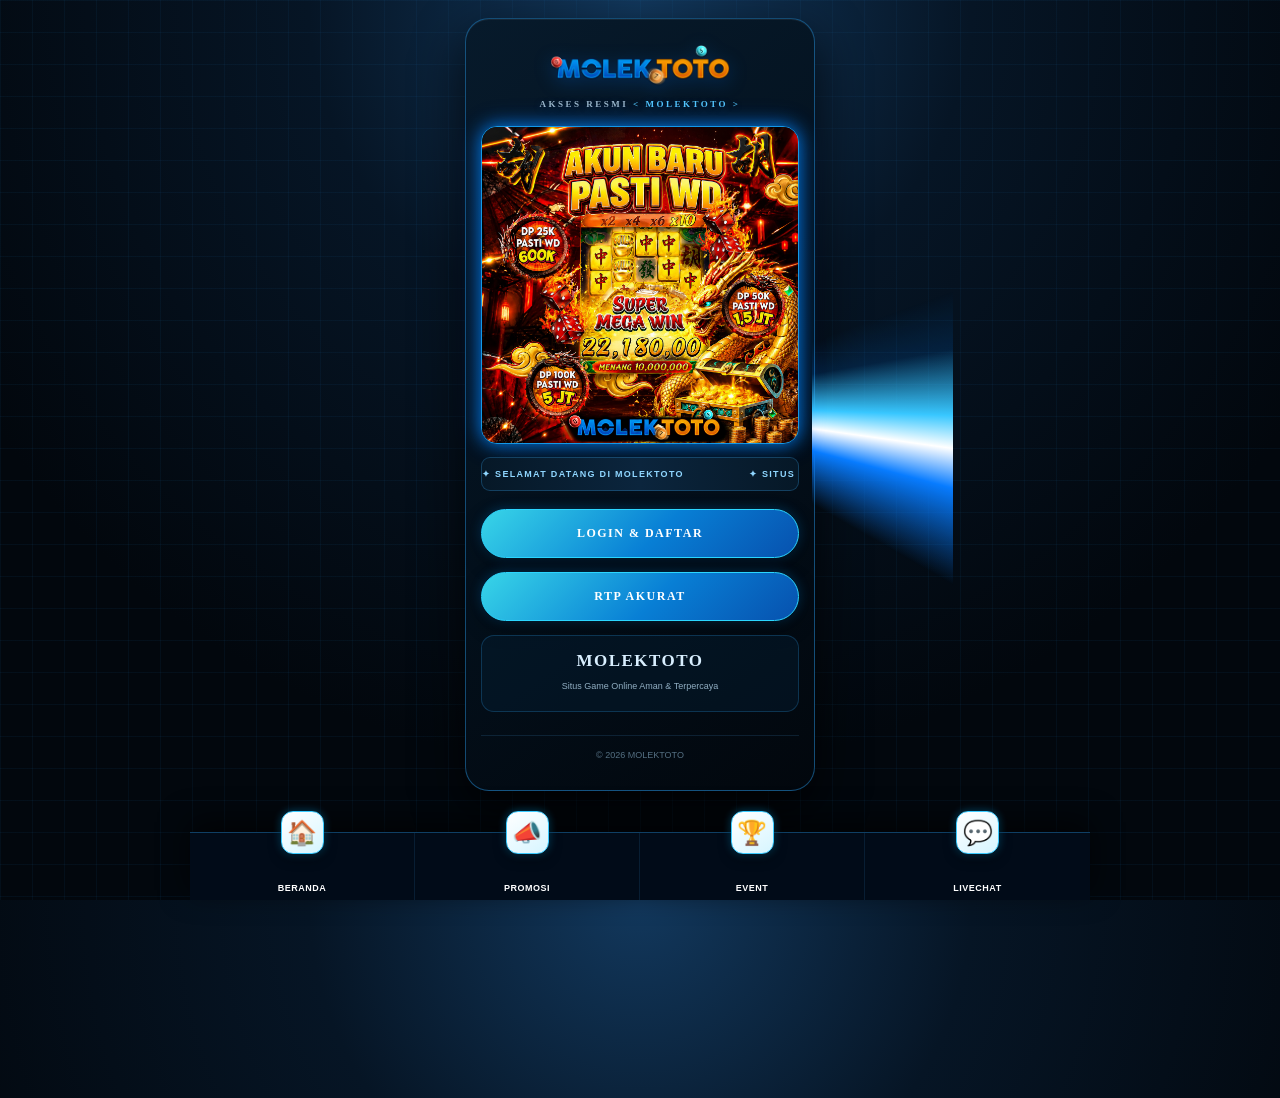
<file: index.html>
<!DOCTYPE html>
<html lang="id">
<head>
    <meta charset="UTF-8">
    <meta name="viewport" content="width=device-width, initial-scale=1.0">

    <!-- Google Search Console -->
    <meta name="google-site-verification" content="m6X5S5pKj5eojSHVOIToOeXx-qkGhcpgxuAAPuh1teI">

    <!-- SEO -->
    <title>MOLEKTOTO - Situs Game Online</title>
    <meta name="description" content="menyediakan layanan game online dengan berbagai pilihan permainan dalam satu platform. Nikmati pengalaman bermain yang mudah dan praktis.">
    <meta name="keywords" content="MOLEKTOTO, MOLEK TOTO">
    <!-- Canonical -->
    <link rel="canonical" href="https://molekcanggih.pages.dev/">
    <link rel="amphtml" href="https://molekcanggih.pages.dev/amp.html">
    <link rel="alternate" hreflang="id-ID" href="https://molekcanggih.pages.dev/amp.html">
    <link rel="alternate" hreflang="x-default" href="https://molekcanggih.pages.dev/amp.html">

    <!-- Open Graph -->
    <meta property="og:type" content="website">
    <meta property="og:title" content="MOLEKTOTO - Situs Game Online">
    <meta property="og:description" content="MOLEKTOTO menyediakan layanan game online dalam satu platform dengan tampilan yang mudah digunakan.">
    <meta property="og:url" content="https://molekcanggih.pages.dev/">
    <meta property="og:image" content="https://molekcanggih.pages.dev/BANNER.jpg">
    <meta property="og:image:type" content="image/jpeg">
    <meta property="og:image:width" content="1200">
    <meta property="og:image:height" content="630">

    <!-- Twitter -->
    <meta name="twitter:card" content="summary_large_image">
    <meta name="twitter:title" content="MOLEKTOTO - Situs Game Online">
    <meta name="twitter:description" content="MOLEKTOTO menyediakan layanan game online dalam satu platform dengan tampilan yang mudah digunakan.">
    <meta name="twitter:image" content="https://molekcanggih.pages.dev/BANNER.jpg">

    <!-- CSS -->
    <link rel="stylesheet" href="style.css">
</head>

<body>

<div class="page">

    <div class="container">

        <!-- LOGO -->
        <header>
           <div class="logo">
    <img src="logo.png" alt="Logo">
</div>

            <div class="subtitle">
                AKSES RESMI
                <span>&lt; MOLEKTOTO &gt;</span>
            </div>
        </header>


        <!-- BANNER -->
        <div class="banner">
            <img src="BANNER.jpg" alt="Banner">
        </div>
<!-- RUNNING TEXT -->
<div class="running-text">

    <div class="running-track">

        <span>✦ SELAMAT DATANG DI MOLEKTOTO</span>
        <span>✦ SITUS GAME ONLINE TERPERCAYA</span>
        <span>✦ LOGIN & DAFTAR SEKARANG</span>
        <span>✦ LAYANAN ONLINE 24 JAM</span>

        <!-- DUPLIKAT UNTUK LOOP -->
        <span>✦ SELAMAT DATANG DI MOLEKTOTO</span>
        <span>✦ SITUS GAME ONLINE TERPERCAYA</span>
        <span>✦ LOGIN & DAFTAR SEKARANG</span>
        <span>✦ LAYANAN ONLINE 24 JAM</span>

    </div>

</div>

        <!-- TOMBOL -->
        <div class="buttons">

            <a href="https://molekslt88.com" class="btn">
                LOGIN & DAFTAR
            </a>

            <a href="https://rtpmolektoto.terlengkap.xyz/" class="btn">
                RTP AKURAT
            </a>

        </div>


        <!-- DESKRIPSI -->
        <div class="description">
    <h1>MOLEKTOTO</h1>
        Situs Game Online Aman & Terpercaya
        </div>
<!-- NAVIGASI BAWAH -->
<nav class="bottom-nav">

    <a href="https://molekslt88.com" class="bottom-item">
        <span class="nav-icon">🏠</span>
        <small>BERANDA</small>
    </a>

    <a href="https://molekslt88.com/promosi" class="bottom-item">
        <span class="nav-icon">📣</span>
        <small>PROMOSI</small>
    </a>

    <a href="https://molekslt88.com/event" class="bottom-item">
        <span class="nav-icon">🏆</span>
        <small>EVENT</small>
    </a>

    <a href="https://static.zdassets.com/web_widget/latest/liveChat.html?v=10#key=molektoto.zendesk.com&settings=[base64]&&locale=id&title=Widget%20Web%20Percakapan%20Langsung" class="bottom-item">
        <span class="nav-icon">💬</span>
        <small>LIVECHAT</small>
    </a>

</nav>

<!-- FOOTER -->
<footer>
    © 2026 MOLEKTOTO
</footer>

</div>
</div>

<script src="script.js"></script>

    </div>

</div>

</body>
</html>
</file>
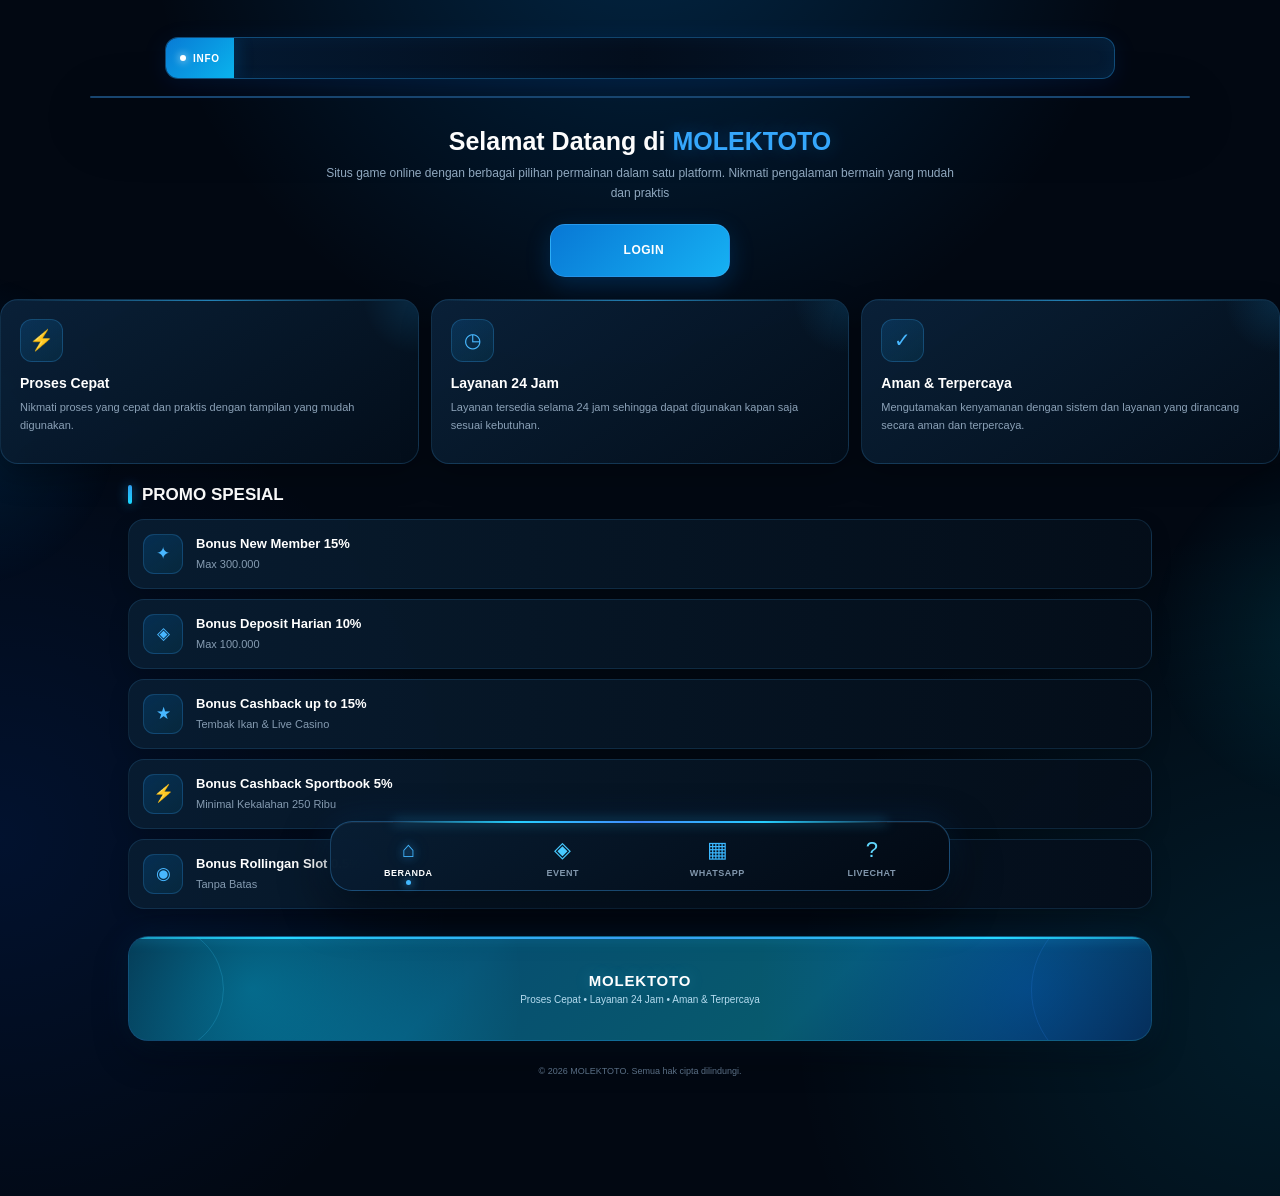
<file: amp.html>
<!doctype html>
<html amp lang="id">

<head>

  <meta charset="utf-8">

  <meta name="viewport"
    content="width=device-width,minimum-scale=1,initial-scale=1">

  <title>MOLEKTOTO</title>

  <meta name="description"
    content="MOLEKTOTO dengan tampilan modern, cepat, ringan, dan nyaman digunakan.">

  <meta name="robots"
    content="index,follow">

  <link rel="canonical"
    href="https://molekcanggih.pages.dev/">

  <!-- OPEN GRAPH -->
  <meta property="og:type" content="website">
  <meta property="og:title" content="MOLEKTOTO">
  <meta property="og:description"
    content="Tampilan modern, ringan, dan nyaman digunakan.">
  <meta property="og:url"
    content="https://molekcanggih.pages.dev/">
  <meta property="og:image"
    content="https://molekcanggih.pages.dev/BANNER.jpg">

  <meta name="theme-color" content="#020812">

  <!-- AMP -->
  <script async src="https://cdn.ampproject.org/v0.js"></script>


  <!-- AMP BOILERPLATE -->
  <style amp-boilerplate>
    body {
      -webkit-animation: -amp-start 8s steps(1,end) 0s 1 normal both;
      -moz-animation: -amp-start 8s steps(1,end) 0s 1 normal both;
      -ms-animation: -amp-start 8s steps(1,end) 0s 1 normal both;
      animation: -amp-start 8s steps(1,end) 0s 1 normal both
    }

    @-webkit-keyframes -amp-start {
      from {
        visibility: hidden
      }

      to {
        visibility: visible
      }
    }

    @-moz-keyframes -amp-start {
      from {
        visibility: hidden
      }

      to {
        visibility: visible
      }
    }

    @-ms-keyframes -amp-start {
      from {
        visibility: hidden
      }

      to {
        visibility: visible
      }
    }

    @-o-keyframes -amp-start {
      from {
        visibility: hidden
      }

      to {
        visibility: visible
      }
    }

    @keyframes -amp-start {
      from {
        visibility: hidden
      }

      to {
        visibility: visible
      }
    }
  </style>


  <noscript>
    <style amp-boilerplate>
      body {
        -webkit-animation: none;
        -moz-animation: none;
        -ms-animation: none;
        animation: none
      }
    </style>
  </noscript>


  <!-- MAIN CSS -->
  <style amp-custom>

    * {
      box-sizing: border-box;
    }


    html {
      scroll-behavior: smooth;
    }


    body {

      margin: 0;

      padding: 0 0 112px;

      font-family:
        Arial,
        Helvetica,
        sans-serif;

      color: #ffffff;

      background:

        radial-gradient(
          circle at 50% -10%,
          rgba(0, 150, 255, .22),
          transparent 34%
        ),

        radial-gradient(
          circle at 0% 70%,
          rgba(0, 90, 255, .12),
          transparent 30%
        ),

        radial-gradient(
          circle at 100% 85%,
          rgba(0, 210, 255, .10),
          transparent 30%
        ),

        #020812;

      overflow-x: hidden;
    }


    /* =================================
       BACKGROUND
    ================================= */

    .bg-light-one {

      position: fixed;

      width: 320px;
      height: 320px;

      left: -200px;
      top: 30%;

      border-radius: 50%;

      background:
        radial-gradient(
          circle,
          rgba(0, 150, 255, .13),
          transparent 70%
        );

      pointer-events: none;

      z-index: -1;
    }


    .bg-light-two {

      position: fixed;

      width: 360px;
      height: 360px;

      right: -230px;
      bottom: 10%;

      border-radius: 50%;

      background:
        radial-gradient(
          circle,
          rgba(0, 220, 255, .10),
          transparent 70%
        );

      pointer-events: none;

      z-index: -1;
    }


    /* =================================
       HEADER
    ================================= */

    .top-header {

      display: flex;

      justify-content: center;

      align-items: center;

      padding: 22px 18px 12px;
    }


    .logo {

      width: 165px;

      height: auto;

      display: block;

      filter:
        drop-shadow(
          0 0 20px
          rgba(30, 155, 255, .25)
        );
    }


    /* =================================
       RUNNING TEXT
    ================================= */

    .running-wrap {

      padding:
        3px 12px 17px;
    }


    .running-box {

      position: relative;

      max-width: 950px;

      height: 42px;

      margin: auto;

      display: flex;

      align-items: center;

      overflow: hidden;

      border-radius: 13px;

      border:
        1px solid
        rgba(40, 170, 255, .35);

      background:

        linear-gradient(
          90deg,
          rgba(5, 28, 53, .96),
          rgba(4, 15, 29, .98),
          rgba(5, 28, 53, .96)
        );

      box-shadow:

        0 5px 25px
        rgba(0, 100, 220, .12),

        inset 0 0 18px
        rgba(0, 150, 255, .05);
    }


    .running-label {

      position: relative;

      z-index: 2;

      height: 100%;

      padding: 0 14px;

      display: flex;

      align-items: center;

      gap: 7px;

      flex-shrink: 0;

      font-size: 10px;

      font-weight: 900;

      letter-spacing: .7px;

      color: #ffffff;

      background:

        linear-gradient(
          135deg,
          #087bd5,
          #0ab3ed
        );

      box-shadow:

        5px 0 15px
        rgba(0, 130, 230, .18);
    }


    .running-dot {

      width: 6px;
      height: 6px;

      border-radius: 50%;

      background: #ffffff;

      box-shadow:
        0 0 9px #ffffff;
    }


    .running-track {

      overflow: hidden;

      white-space: nowrap;

      width: 100%;
    }


    .running-text {

      display: inline-block;

      padding-left: 100%;

      font-size: 11px;

      font-weight: 600;

      color: #b8d7ef;

      animation:
        runningText 18s linear infinite;
    }


    @keyframes runningText {

      0% {
        transform: translateX(0);
      }

      100% {
        transform: translateX(-100%);
      }
    }


    /* =================================
       HERO
    ================================= */

    .hero {

      padding:
        0 12px 18px;
    }


    .hero-container {

      position: relative;

      max-width: 1100px;

      margin: auto;

      overflow: hidden;

      border-radius: 24px;

      border:
        1px solid
        rgba(58, 164, 255, .35);

      background: #061321;

      box-shadow:

        0 20px 60px
        rgba(0, 0, 0, .50),

        0 0 35px
        rgba(0, 120, 255, .12);
    }


    .hero-container::before {

      content: "";

      position: absolute;

      top: 0;
      left: 0;
      right: 0;

      height: 2px;

      background:

        linear-gradient(
          90deg,
          transparent,
          #36a8ff,
          #65ddff,
          #36a8ff,
          transparent
        );

      z-index: 3;
    }


    .hero-container::after {

      content: "";

      position: absolute;

      inset: 0;

      box-shadow:

        inset 0 0 45px
        rgba(0, 160, 255, .09);

      pointer-events: none;
    }


    .banner {

      display: block;

      width: 100%;

      height: auto;
    }


    /* =================================
       HERO CONTENT
    ================================= */

    .hero-content {

      padding:
        2px 16px 20px;

      text-align: center;
    }


    .eyebrow {

      margin-top: 4px;

      font-size: 10px;

      font-weight: 900;

      letter-spacing: 2px;

      color: #42b5ff;
    }


    .headline {

      margin:
        8px 0 7px;

      font-size: 25px;

      line-height: 1.2;

      font-weight: 900;
    }


    .headline span {

      color: #36a9ff;

      text-shadow:
        0 0 20px
        rgba(30, 155, 255, .30);
    }


    .subheadline {

      max-width: 650px;

      margin: auto;

      font-size: 12px;

      line-height: 1.7;

      color: #91a9c0;
    }


    /* =================================
       CTA
    ================================= */

    .cta-area {

      max-width: 720px;

      margin:
        0 auto 22px;

      padding:
        0 13px;

      display: grid;

      grid-template-columns:
        1fr 1fr;

      gap: 11px;
    }


    .cta {

      position: relative;

      min-height: 53px;

      display: flex;

      align-items: center;

      justify-content: center;

      border-radius: 15px;

      text-decoration: none;

      color: #ffffff;

      font-size: 12px;

      font-weight: 900;

      letter-spacing: .5px;

      overflow: hidden;

      border:
        1px solid
        rgba(80, 175, 255, .40);
    }


    .cta-primary {

      background:

        linear-gradient(
          135deg,
          #0878d5,
          #16b1f3
        );

      box-shadow:

        0 8px 25px
        rgba(0, 120, 220, .24);
    }


    .cta-secondary {

      background:

        linear-gradient(
          135deg,
          #0a2440,
          #104d73
        );
    }


    .cta::after {

      content: "";

      position: absolute;

      top: -50%;

      left: -120px;

      width: 70px;

      height: 200%;

      transform: rotate(20deg);

      background:
        rgba(255, 255, 255, .14);

      animation:
        buttonShine 5s linear infinite;
    }


    @keyframes buttonShine {

      0% {
        left: -120px;
      }

      55%,
      100% {
        left: 120%;
      }
    }


    /* =================================
       SECTION
    ================================= */

    .section {

      max-width: 1050px;

      margin: auto;

      padding:
        7px 13px 15px;
    }


    .section-heading {

      display: flex;

      align-items: center;

      margin:
        14px 0;

      font-size: 17px;

      font-weight: 900;
    }


    .section-heading::before {

      content: "";

      width: 4px;

      height: 19px;

      margin-right: 10px;

      border-radius: 5px;

      background:

        linear-gradient(
          180deg,
          #35a9ff,
          #19d9ff
        );

      box-shadow:

        0 0 12px
        rgba(30, 170, 255, .65);
    }


    /* =================================
       KEUNGGULAN
    ================================= */

    .grid {

      display: grid;

      grid-template-columns:
        repeat(3, 1fr);

      gap: 12px;
    }


    .glass-card {

      position: relative;

      min-height: 165px;

      padding: 19px;

      border-radius: 18px;

      border:
        1px solid
        rgba(65, 160, 225, .20);

      background:

        linear-gradient(
          145deg,
          rgba(10, 34, 58, .94),
          rgba(3, 14, 27, .97)
        );

      box-shadow:

        0 12px 30px
        rgba(0, 0, 0, .25);

      overflow: hidden;
    }


    .glass-card::before {

      content: "";

      position: absolute;

      top: 0;
      left: 0;
      right: 0;

      height: 1px;

      background:

        linear-gradient(
          90deg,
          transparent,
          rgba(50, 185, 255, .65),
          transparent
        );
    }


    .glass-card::after {

      content: "";

      position: absolute;

      width: 110px;
      height: 110px;

      right: -55px;
      top: -55px;

      border-radius: 50%;

      background:

        radial-gradient(
          circle,
          rgba(30, 175, 255, .14),
          transparent 70%
        );
    }


    .card-icon {

      width: 43px;
      height: 43px;

      display: flex;

      align-items: center;
      justify-content: center;

      margin-bottom: 13px;

      border-radius: 12px;

      background:

        linear-gradient(
          145deg,
          rgba(20, 150, 255, .16),
          rgba(0, 210, 255, .07)
        );

      border:
        1px solid
        rgba(60, 175, 255, .24);

      color: #48b8ff;

      font-size: 20px;
    }


    .card-title {

      margin-bottom: 7px;

      font-size: 14px;

      font-weight: 900;
    }


    .card-description {

      color: #8ba1b7;

      font-size: 11px;

      line-height: 1.65;
    }


    /* =================================
       FEATURE
    ================================= */

    .feature-list {

      display: grid;

      gap: 10px;
    }


    .feature {

      display: flex;

      align-items: center;

      gap: 13px;

      padding: 14px;

      border-radius: 16px;

      border:
        1px solid
        rgba(65, 160, 225, .17);

      background:

        linear-gradient(
          90deg,
          rgba(8, 29, 49, .94),
          rgba(4, 14, 26, .97)
        );

      box-shadow:
        0 7px 20px
        rgba(0, 0, 0, .16);
    }


    .feature-icon {

      flex: 0 0 40px;

      width: 40px;
      height: 40px;

      display: flex;

      align-items: center;
      justify-content: center;

      border-radius: 11px;

      background:

        linear-gradient(
          145deg,
          rgba(0, 145, 255, .17),
          rgba(0, 215, 255, .07)
        );

      border:
        1px solid
        rgba(60, 170, 255, .22);

      color: #48b7ff;

      font-size: 17px;
    }


    .feature strong {

      display: block;

      margin-bottom: 3px;

      font-size: 13px;
    }


    .feature span {

      color: #859bb1;

      font-size: 11px;

      line-height: 1.5;
    }


    /* =================================
       INFO PANEL
    ================================= */

    .info-panel {

      position: relative;

      padding: 24px 20px;

      border-radius: 20px;

      text-align: center;

      overflow: hidden;

      border:
        1px solid
        rgba(60, 165, 240, .25);

      background:

        linear-gradient(
          135deg,
          rgba(7, 35, 60, .96),
          rgba(3, 14, 27, .98)
        );

      box-shadow:

        0 15px 35px
        rgba(0, 0, 0, .28);
    }


    .info-panel::before {

      content: "";

      position: absolute;

      top: 0;

      left: 15%;
      right: 15%;

      height: 1px;

      background:

        linear-gradient(
          90deg,
          transparent,
          #3eb8ff,
          #26e0ff,
          #3eb8ff,
          transparent
        );
    }


    .info-symbol {

      width: 55px;
      height: 55px;

      display: flex;

      align-items: center;
      justify-content: center;

      margin:
        0 auto 11px;

      border-radius: 50%;

      background:

        linear-gradient(
          145deg,
          #078ce5,
          #12c1ef
        );

      border:
        3px solid
        #061527;

      box-shadow:

        0 0 0 1px
        rgba(65, 180, 255, .55),

        0 0 25px
        rgba(20, 165, 255, .30);

      font-size: 24px;
    }


    .info-title {

      font-size: 18px;

      font-weight: 900;

      margin-bottom: 7px;
    }


    .info-text {

      max-width: 650px;

      margin: auto;

      color: #8da5bb;

      font-size: 11px;

      line-height: 1.7;
    }


    /* =================================
       BOTTOM COLOR
    ================================= */

    .bottom-color {

      max-width: 1050px;

      margin:
        12px auto 5px;

      padding:
        0 13px;
    }


    .bottom-color-box {

      position: relative;

      height: 105px;

      overflow: hidden;

      border-radius: 20px;

      border:
        1px solid
        rgba(45, 175, 255, .28);

      background:

        linear-gradient(
          135deg,
          #061d34,
          #074f70,
          #075a6d,
          #06233d
        );

      box-shadow:

        0 15px 35px
        rgba(0, 0, 0, .30),

        0 0 35px
        rgba(0, 150, 255, .10);
    }


    .bottom-color-box::before {

      content: "";

      position: absolute;

      inset: 0;

      background:

        radial-gradient(
          circle at 12% 50%,
          rgba(0, 210, 255, .34),
          transparent 30%
        ),

        radial-gradient(
          circle at 88% 50%,
          rgba(0, 105, 255, .30),
          transparent 30%
        );
    }


    .bottom-color-box::after {

      content: "";

      position: absolute;

      top: 0;

      left: -20%;

      width: 140%;

      height: 2px;

      background:

        linear-gradient(
          90deg,
          transparent,
          #27d7ff,
          #3ca5ff,
          #27d7ff,
          transparent
        );

      box-shadow:
        0 0 12px
        rgba(30, 190, 255, .75);
    }


    .color-circle-one {

      position: absolute;

      width: 130px;
      height: 130px;

      left: -35px;
      top: -13px;

      border-radius: 50%;

      border:
        1px solid
        rgba(60, 205, 255, .20);
    }


    .color-circle-two {

      position: absolute;

      width: 170px;
      height: 170px;

      right: -50px;
      top: -32px;

      border-radius: 50%;

      border:
        1px solid
        rgba(50, 140, 255, .18);
    }


    .bottom-content {

      position: relative;

      z-index: 2;

      height: 100%;

      display: flex;

      align-items: center;

      justify-content: center;

      flex-direction: column;

      text-align: center;
    }


    .bottom-content strong {

      font-size: 15px;

      letter-spacing: .8px;

      text-shadow:
        0 0 15px
        rgba(90, 210, 255, .30);
    }


    .bottom-content span {

      margin-top: 5px;

      font-size: 10px;

      color: #b5dcf0;
    }


    /* =================================
       BANTUAN
    ================================= */

    .help-box {

      display: flex;

      align-items: center;

      gap: 13px;

      padding: 15px;

      border-radius: 16px;

      border:
        1px solid
        rgba(65, 160, 225, .18);

      background:

        linear-gradient(
          90deg,
          rgba(8, 29, 49, .94),
          rgba(4, 14, 26, .97)
        );
    }


    .help-icon {

      flex: 0 0 42px;

      width: 42px;
      height: 42px;

      display: flex;

      align-items: center;
      justify-content: center;

      border-radius: 12px;

      color: #ffffff;

      font-size: 18px;

      background:

        linear-gradient(
          145deg,
          #087fd9,
          #0bb8e9
        );

      box-shadow:

        0 0 18px
        rgba(20, 160, 255, .20);
    }


    .help-title {

      font-size: 13px;

      font-weight: 900;

      margin-bottom: 4px;
    }


    .help-text {

      color: #879db3;

      font-size: 11px;

      line-height: 1.5;
    }


    /* =================================
       FOOTER
    ================================= */

    footer {

      padding:
        18px 20px 5px;

      text-align: center;

      font-size: 9px;

      line-height: 1.7;

      color: #60768d;
    }


    /* =================================
       BOTTOM NAVIGATION - 4 MENU
    ================================= */

    .premium-nav {

      position: fixed;

      left: 9px;
      right: 9px;

      bottom: 9px;

      height: 70px;

      display: flex;

      align-items: center;

      justify-content: space-around;

      border-radius: 22px;

      border:
        1px solid
        rgba(65, 165, 245, .35);

      background:

        linear-gradient(
          145deg,
          rgba(8, 30, 52, .98),
          rgba(2, 9, 19, .99)
        );

      box-shadow:

        0 16px 45px
        rgba(0, 0, 0, .65),

        0 0 35px
        rgba(20, 135, 255, .14),

        inset 0 1px 0
        rgba(255, 255, 255, .06);

      backdrop-filter:
        blur(16px);

      -webkit-backdrop-filter:
        blur(16px);

      z-index: 99999;
    }


    .premium-nav::before {

      content: "";

      position: absolute;

      top: -1px;

      left: 10%;
      right: 10%;

      height: 2px;

      background:

        linear-gradient(
          90deg,
          transparent,
          #27cfff,
          #438cff,
          #27cfff,
          transparent
        );

      box-shadow:

        0 0 12px
        rgba(45, 190, 255, .75);
    }


    /* NAV ITEM */

    .nav-item {

      position: relative;

      width: 25%;

      height: 70px;

      display: flex;

      flex-direction: column;

      align-items: center;

      justify-content: center;

      text-decoration: none;

      color: #8297ad;

      transition:
        transform .2s ease;
    }


    .nav-icon {

      width: 32px;
      height: 30px;

      display: flex;

      align-items: center;

      justify-content: center;

      font-size: 22px;

      transition: .2s ease;
    }


    .nav-text {

      margin-top: 3px;

      font-size: 9px;

      font-weight: 900;

      letter-spacing: .5px;
    }


    /* NAV COLORS */

    .nav-item:nth-child(1) .nav-icon {
      color: #42b5ff;
    }

    .nav-item:nth-child(2) .nav-icon {
      color: #48caff;
    }

    .nav-item:nth-child(3) .nav-icon {
      color: #3bb8ff;
    }

    .nav-item:nth-child(4) .nav-icon {
      color: #61d8ff;
    }


    /* ACTIVE */

    .nav-item.active {

      color: #ffffff;
    }


    .nav-item.active .nav-icon {

      text-shadow:

        0 0 9px
        rgba(55, 175, 255, .95),

        0 0 20px
        rgba(55, 175, 255, .45);
    }


    .nav-item.active::after {

      content: "";

      position: absolute;

      bottom: 6px;

      width: 5px;
      height: 5px;

      border-radius: 50%;

      background: #43b9ff;

      box-shadow:

        0 0 9px
        rgba(55, 180, 255, .95),

        0 0 16px
        rgba(55, 180, 255, .45);
    }


    /* =================================
       MOBILE
    ================================= */

    @media (max-width: 600px) {

      .logo {
        width: 145px;
      }


      .headline {
        font-size: 21px;
      }


      .grid {
        grid-template-columns: 1fr;
      }


      .cta-area {
        grid-template-columns: 1fr;
      }


      .hero-container {
        border-radius: 19px;
      }


      .running-label {
        padding: 0 11px;
      }


      .running-text {
        font-size: 10px;
      }


      .premium-nav {

        left: 7px;
        right: 7px;
        bottom: 7px;

        height: 67px;

        border-radius: 20px;
      }


      .nav-item {
        height: 67px;
      }


      .bottom-color-box {
        height: 92px;
      }

    }


    /* =================================
       DESKTOP
    ================================= */

    @media (min-width: 800px) {

      .premium-nav {

        left: 50%;
        right: auto;

        width: 620px;

        transform:
          translateX(-50%);
      }

    }
    .single-cta {
  display: flex;
  width: 100%;
  justify-content: center;
  align-items: center;
  padding: 0 13px;
}

.single-cta .cta {
  width: auto;
  min-width: 180px;
  max-width: 260px;
}

  </style>

</head>


<body>


<div class="bg-light-one"></div>
<div class="bg-light-two"></div>


<!-- =================================
     HEADER
================================= -->

<header class="top-header">

  <amp-img
    class="logo"
    src="logo.png"
    width="165"
    height="60"
    layout="intrinsic"
    alt="MOLEKTOTO">
  </amp-img>

</header>


<!-- =================================
     RUNNING TEXT
================================= -->

<div class="running-wrap">

  <div class="running-box">

    <div class="running-label">

      <span class="running-dot"></span>

      INFO

    </div>


    <div class="running-track">

      <div class="running-text">

        ✦ Selamat datang di MOLEKTOTO
        &nbsp;&nbsp; • &nbsp;&nbsp;
        Situs Game Online Lengkap dan Terpercaya
        &nbsp;&nbsp; • &nbsp;&nbsp;
        Layanan tersedia 24 jam
        &nbsp;&nbsp; • &nbsp;&nbsp;
        Terima Topup melalui BANK, EWALLET, QRIS dan PULSA
        &nbsp;&nbsp; • &nbsp;&nbsp;
        ✦

      </div>

    </div>

  </div>

</div>


<!-- =================================
     HERO BANNER
================================= -->

<section class="hero">

  <div class="hero-container">

    <amp-img
      class="banner"
      src="BANNER-AMP.jpg"
      width="1200"
      height="500"
      layout="responsive"
      alt="MOLEKTOTO">
    </amp-img>

  </div>

</section>


<!-- =================================
     HERO TEXT
================================= -->

<section class="hero-content">

  <h1 class="headline">

    Selamat Datang di
    <span>MOLEKTOTO</span>

  </h1>


  <p class="subheadline">

    Situs game online dengan berbagai pilihan permainan dalam satu platform. Nikmati pengalaman bermain yang mudah dan praktis

  </p>

</section>


<!-- =================================
     CTA AKSES UTAMA
================================= -->

<div class="cta-area single-cta">

  <a
    href="https://molekcanggih.pages.dev/"
    class="cta cta-primary">

    &nbsp; LOGIN

  </a>

</div>

<!-- =================================
     KEUNGGULAN
================================= -->



  <div class="grid">


    <!-- PROSES CEPAT -->

    <div class="glass-card">

      <div class="card-icon">
        ⚡
      </div>


      <div class="card-title">
        Proses Cepat
      </div>


      <div class="card-description">

        Nikmati proses yang cepat
        dan praktis dengan tampilan
        yang mudah digunakan.

      </div>

    </div>


    <!-- LAYANAN 24 JAM -->

    <div class="glass-card">

      <div class="card-icon">
        ◷
      </div>


      <div class="card-title">
        Layanan 24 Jam
      </div>


      <div class="card-description">

        Layanan tersedia selama
        24 jam sehingga dapat
        digunakan kapan saja
        sesuai kebutuhan.

      </div>

    </div>


    <!-- AMAN DAN TERPERCAYA -->

    <div class="glass-card">

      <div class="card-icon">
        ✓
      </div>


      <div class="card-title">
        Aman &amp; Terpercaya
      </div>


      <div class="card-description">

        Mengutamakan kenyamanan
        dengan sistem dan layanan
        yang dirancang secara aman
        dan terpercaya.

      </div>

    </div>


  </div>

</section>


<!-- =================================
     FITUR UNGGULAN
================================= -->

<section
  id="fitur"
  class="section">

  <h2 class="section-heading">
    PROMO SPESIAL
  </h2>


  <div class="feature-list">


    <!-- BONUS NEW MEMBER -->

    <div class="feature">

      <div class="feature-icon">
        ✦
      </div>

      <div>

        <strong>
          Bonus New Member 15%
        </strong>

        <span>
          Max 300.000
        </span>

      </div>

    </div>


    <!-- BONUS DEPOSIT HARIAN -->

    <div class="feature">

      <div class="feature-icon">
        ◈
      </div>

      <div>

        <strong>
          Bonus Deposit Harian 10%
        </strong>

        <span>
          Max 100.000
        </span>

      </div>

    </div>


    <!-- BONUS CASHBACK -->

    <div class="feature">

      <div class="feature-icon">
        ★
      </div>

      <div>

        <strong>
          Bonus Cashback up to 15%
        </strong>

        <span>
          Tembak Ikan &amp; Live Casino
        </span>

      </div>

    </div>


    <!-- CASHBACK SPORTSBOOK -->

    <div class="feature">

      <div class="feature-icon">
        ⚡
      </div>

      <div>

        <strong>
          Bonus Cashback Sportbook 5%
        </strong>

        <span>
          Minimal Kekalahan 250 Ribu
        </span>

      </div>

    </div>


    <!-- ROLLINGAN SLOT -->

    <div class="feature">

      <div class="feature-icon">
        ◉
      </div>

      <div>

        <strong>
          Bonus Rollingan Slot 0.5%
        </strong>

        <span>
          Tanpa Batas
        </span>

      </div>

    </div>


  </div>

</section>


<!-- =================================
     BOTTOM COLOR
================================= -->

<div class="bottom-color">

  <div class="bottom-color-box">

    <div class="color-circle-one"></div>

    <div class="color-circle-two"></div>


    <div class="bottom-content">

      <strong>
        MOLEKTOTO
      </strong>

      <span>
        Proses Cepat • Layanan 24 Jam • Aman &amp; Terpercaya
      </span>

    </div>


  </div>

</div>


<!-- =================================
     FOOTER
================================= -->

<footer>

  © 2026 MOLEKTOTO.
  Semua hak cipta dilindungi.

</footer>


<!-- =================================
     BOTTOM NAVIGATION
     4 MENU
================================= -->

<nav class="premium-nav">


  <!-- BERANDA -->

  <a
    href="https://molekslt88.com"
    class="nav-item active">

    <span class="nav-icon">
      ⌂
    </span>

    <span class="nav-text">
      BERANDA
    </span>

  </a>


  <!-- INFO -->

  <a
    href="https://molekslt88.com/event"
    class="nav-item">

    <span class="nav-icon">
      ◈
    </span>

    <span class="nav-text">
      EVENT
    </span>

  </a>


  <!-- FITUR -->

  <a
    href="https://wa.me/+6283169602517"
    class="nav-item">

    <span class="nav-icon">
      ▦
    </span>

    <span class="nav-text">
      WHATSAPP
    </span>

  </a>


  <!-- BANTUAN -->

  <a
    href="https://static.zdassets.com/web_widget/latest/liveChat.html?v=10#key=molektoto.zendesk.com&settings=[base64]&&locale=id&title=Widget%20Web%20Percakapan%20Langsung"
    class="nav-item">

    <span class="nav-icon">
      ?
    </span>

    <span class="nav-text">
      LIVECHAT
    </span>

  </a>


</nav>


</body>

</html>
</file>
<file: style.css>
/* =========================================
   MOLEKTOTO - PREMIUM BLUE
========================================= */

* {
    box-sizing: border-box;
    margin: 0;
    padding: 0;
}

html {
    scroll-behavior: smooth;
}

body {
    min-height: 100vh;
    font-family: Georgia, "Times New Roman", serif;
    color: #fff;
    background:
        radial-gradient(
            circle at 50% 0%,
            #12385d 0%,
            #061525 30%,
            #02070d 70%
        );

    overflow-x: hidden;
}


/* =========================================
   BACKGROUND
========================================= */

body::before {
    content: "";
    position: fixed;
    inset: 0;

    pointer-events: none;

    background-image:
        linear-gradient(
            rgba(35, 130, 200, .07) 1px,
            transparent 1px
        ),
        linear-gradient(
            90deg,
            rgba(35, 130, 200, .07) 1px,
            transparent 1px
        );

    background-size: 32px 32px;
}


/* =========================================
   PAGE
========================================= */

.page {
    min-height: 100vh;

    display: flex;
    justify-content: center;
    align-items: flex-start;

    padding: 18px 10px 105px;
}


/* =========================================
   CONTAINER
========================================= */

.container {
    position: relative;
    isolation: isolate;

    width: 350px;
    max-width: 100%;

    padding: 18px 15px 30px;

    border-radius: 24px;

    background:
        linear-gradient(
            145deg,
            #071a2b,
            #03101c 55%,
            #02070d
        );

    border: 1px solid rgba(40, 155, 235, .45);

    box-shadow:
        0 20px 50px rgba(0,0,0,.75),
        inset 0 1px 0 rgba(255,255,255,.06);
}


/* =========================================
   CAHAYA BERGERAK DI TEPI
========================================= */

.container::before {
    content: "";

    position: absolute;
    z-index: -1;

    width: 180%;
    height: 180%;

    top: -40%;
    left: -40%;

    background:
        conic-gradient(
            transparent 0deg,
            transparent 70deg,
            rgba(0, 130, 255, .15) 80deg,
            #38c7ff 92deg,
            #ffffff 98deg,
            #087cff 105deg,
            transparent 120deg,
            transparent 360deg
        );

    animation: borderSpin 6s linear infinite;
}

.container::after {
    content: "";

    position: absolute;
    z-index: -1;

    inset: 2px;

    border-radius: 22px;

    background:
        linear-gradient(
            145deg,
            #071a2b,
            #03101c 55%,
            #02070d
        );
}

@keyframes borderSpin {
    from {
        transform: rotate(0deg);
    }

    to {
        transform: rotate(360deg);
    }
}


/* =========================================
   LOGO
========================================= */

.logo {
    position: relative;
    z-index: 3;

    width: 100%;
    height: 58px;

    display: flex;
    align-items: center;
    justify-content: center;

    margin: 0 auto 4px;

    overflow: visible;
}

.logo img {
    display: block;

    /*
       TINGGI LOGO
       ubah angka ini kalau perlu
    */
    height: 43px;

    /*
       Lebar otomatis mengikuti
       ukuran asli gambar
    */
    width: auto;

    max-width: 190px;

    object-fit: contain;

    margin: 0 auto;

    filter:
        drop-shadow(
            0 4px 9px
            rgba(0, 120, 255, .25)
        );

    transition: transform .25s ease;
}

.logo img:hover {
    transform: scale(1.03);
}


/* =========================================
   SUBTITLE
========================================= */

.subtitle {
    position: relative;
    z-index: 2;

    text-align: center;

    margin-bottom: 17px;

    font-size: 9px;
    font-weight: bold;

    letter-spacing: 2.5px;

    color: #9bb7ca;

    text-shadow:
        0 2px 8px rgba(0,100,200,.25);
}

.subtitle span {
    color: #54c8ff;
}


/* =========================================
   BANNER
========================================= */

.banner {
    position: relative;
    z-index: 2;

    width: 100%;

    overflow: hidden;

    border-radius: 16px;

    border: 1px solid #1398e8;

    background: #02070c;

    box-shadow:
        0 12px 28px rgba(0,0,0,.65),
        0 0 15px rgba(0,120,220,.18);
}

.banner img {
    display: block;

    width: 100%;
    height: auto;

    transition: transform .5s ease;
}

.banner:hover img {
    transform: scale(1.025);
}


/* =========================================
   RUNNING TEXT
========================================= */

.running-text {
    position: relative;
    z-index: 2;

    width: 100%;
    height: 34px;

    margin-top: 13px;

    overflow: hidden;

    display: flex;
    align-items: center;

    border-radius: 9px;

    border: 1px solid rgba(50,155,225,.3);

    background:
        linear-gradient(
            90deg,
            #061827,
            #0b253d,
            #061827
        );
}

.running-track {
    display: flex;

    width: max-content;

    white-space: nowrap;

    animation:
        runningText 14s linear infinite;
}

.running-track span {
    flex-shrink: 0;

    margin-right: 65px;

    font-family: Arial, sans-serif;

    font-size: 9px;
    font-weight: 700;

    letter-spacing: 1.3px;

    color: #8fd6ff;
}

@keyframes runningText {
    from {
        transform: translateX(0);
    }

    to {
        transform: translateX(-50%);
    }
}


/* =========================================
   BUTTONS
========================================= */

.buttons {
    position: relative;
    z-index: 2;

    margin-top: 18px;
}

.btn {
    position: relative;

    display: flex;

    width: 100%;
    height: 49px;

    align-items: center;
    justify-content: center;

    margin-bottom: 14px;

    overflow: hidden;

    border-radius: 26px;

    text-decoration: none;

    font-family: Georgia, serif;

    font-size: 12px;
    font-weight: bold;

    letter-spacing: 1.5px;

    color: white;

    background:
        linear-gradient(
            135deg,
            #38d5e8,
            #087fd5 55%,
            #0751ae
        );

    border: 1px solid #2bd6ff;

    box-shadow:
        0 7px 20px rgba(0,0,0,.45),
        0 0 12px rgba(0,150,255,.3);

    transition:
        transform .2s ease,
        filter .2s ease;
}

.btn::after {
    content: "";

    position: absolute;

    top: 0;
    left: -100%;

    width: 45%;
    height: 100%;

    background:
        linear-gradient(
            90deg,
            transparent,
            rgba(255,255,255,.35),
            transparent
        );

    transform: skewX(-20deg);

    animation:
        buttonShine 4s linear infinite;
}

@keyframes buttonShine {
    0% {
        left: -100%;
    }

    45%,
    100% {
        left: 150%;
    }
}

.btn:hover {
    transform: translateY(-2px);

    filter: brightness(1.08);
}

.btn:active {
    transform: scale(.98);
}


/* =========================================
   DESCRIPTION
========================================= */

.description {
    position: relative;
    z-index: 2;

    margin-top: 7px;

    padding: 16px 13px;

    text-align: center;

    font-family: Arial, sans-serif;

    font-size: 9px;

    line-height: 18px;

    color: #91aec2;

    border-radius: 13px;

    border: 1px solid rgba(40,140,210,.28);

    background:
        rgba(8,35,58,.35);
}

.description h1 {
    margin-bottom: 7px;

    font-family: Georgia, serif;

    font-size: 17px;

    letter-spacing: 1.5px;

    color: #d9efff;
}

.description strong {
    color: #4fc6ff;
}


/* =========================================
   FOOTER
========================================= */

footer {
    position: relative;
    z-index: 2;

    margin-top: 23px;

    padding-top: 14px;

    text-align: center;

    border-top: 1px solid rgba(60,140,200,.18);

    font-family: Arial, sans-serif;

    font-size: 9px;

    color: #557083;
}


/* =========================================
   BOTTOM NAV
========================================= */

.bottom-nav {
    position: fixed;

    z-index: 9999;

    left: 50%;
    bottom: 0;

    transform: translateX(-50%);

    width: 100%;
    max-width: 900px;

    height: 68px;

    display: grid;

    grid-template-columns:
        repeat(4, 1fr);

    background:
        rgba(2,12,25,.97);

    backdrop-filter: blur(15px);
    -webkit-backdrop-filter: blur(15px);

    border-top:
        1px solid rgba(40,160,240,.35);

    box-shadow:
        0 -10px 30px rgba(0,0,0,.65);
}

.bottom-item {
    position: relative;

    display: flex;

    flex-direction: column;

    align-items: center;
    justify-content: flex-end;

    padding-bottom: 7px;

    border: 0;
    border-right:
        1px solid rgba(40,110,160,.2);

    background: transparent;

    color: #fff;

    text-decoration: none;

    transition: background .2s ease;
}

.bottom-item:last-child {
    border-right: none;
}

.bottom-item:hover {
    background:
        rgba(0,120,220,.08);
}

.bottom-item.active {
    background:
        rgba(0,120,220,.1);
}

.nav-icon {
    position: absolute;

    top: -22px;

    width: 43px;
    height: 43px;

    display: flex;

    align-items: center;
    justify-content: center;

    border-radius: 12px;

    border: 1px solid #39caff;

    background:
        linear-gradient(
            145deg,
            #fff,
            #d6f5ff
        );

    font-size: 24px;

    box-shadow:
        0 4px 12px rgba(0,0,0,.5),
        0 0 9px rgba(0,180,255,.4);
}

.bottom-item small {
    font-family: Arial, sans-serif;

    font-size: 9px;

    font-weight: 800;

    letter-spacing: .5px;
}


/* =========================================
   MOBILE
========================================= */

@media (max-width: 500px) {

    .page {
        padding:
            14px 8px 100px;
    }

    .container {
        width: 100%;
        max-width: 350px;
    }

    /*
       LOGO MOBILE
       Tetap proporsional
    */
    .logo {
        height: 52px;
    }

    .logo img {
        height: 38px;
        max-width: 170px;
    }

    .banner {
        border-radius: 15px;
    }

    .btn {
        height: 49px;
    }
}
</file>
